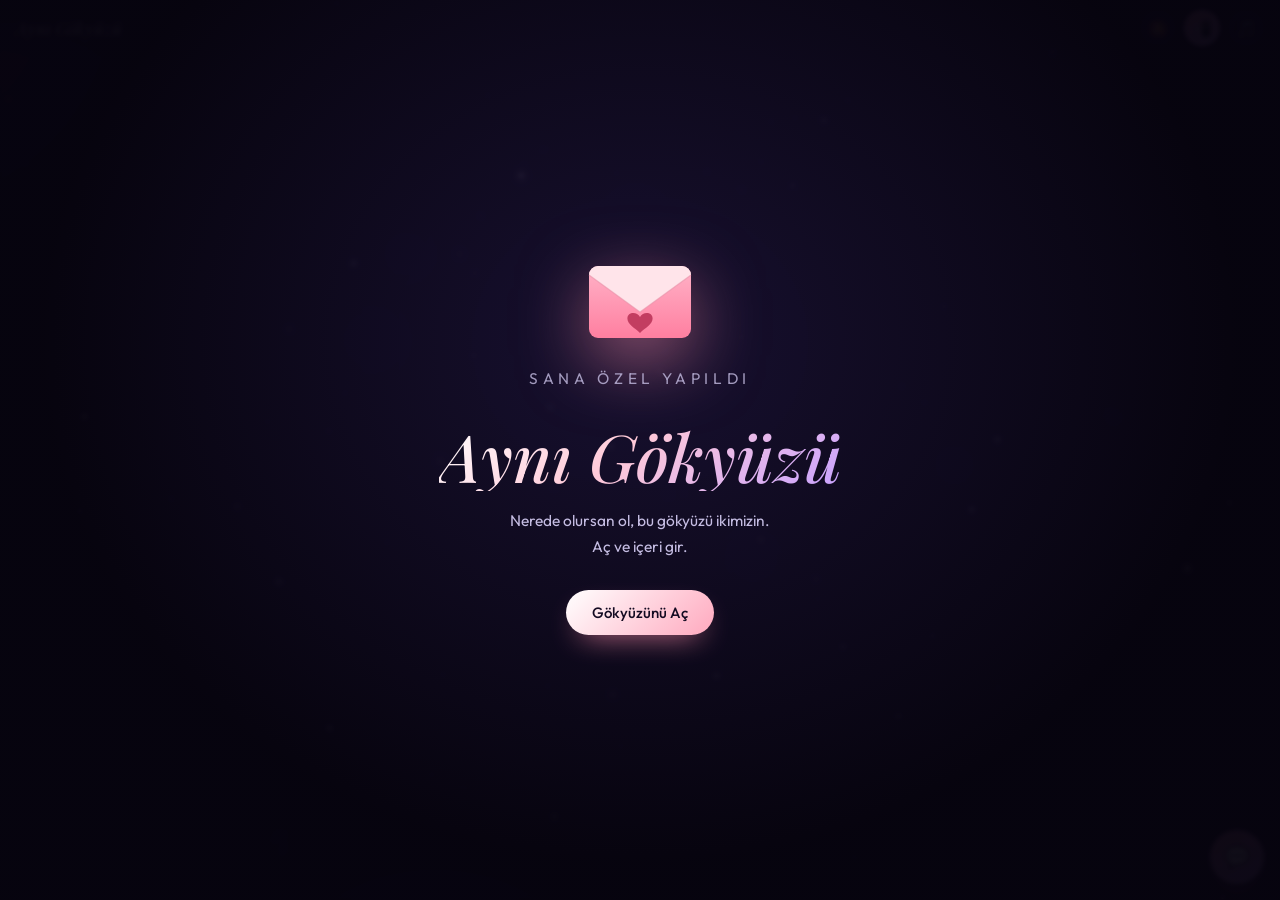
<file: gokyuzu/index.html>
<!DOCTYPE html>
<html lang="tr">
<head>
<meta charset="utf-8">
<meta name="viewport" content="width=device-width, initial-scale=1, viewport-fit=cover">
<title>Aynı Gökyüzü</title>
<meta name="description" content="İki kişi, iki ayrı yer, tek bir gökyüzü.">
<meta name="theme-color" content="#07040f">
<meta name="robots" content="noindex, nofollow">

<!-- WhatsApp / mesajlaşma önizlemesi -->
<meta property="og:type" content="website">
<meta property="og:url" content="https://erenyamic.github.io/gokyuzu/">
<meta property="og:title" content="Aynı Gökyüzü">
<meta property="og:description" content="Sana özel bir şey yaptım. Aç bakalım. ✨">
<meta property="og:image" content="https://erenyamic.github.io/gokyuzu/assets/img/onizleme.jpg">
<meta property="og:image:width" content="1200">
<meta property="og:image:height" content="630">
<meta name="twitter:card" content="summary_large_image">
<meta name="twitter:image" content="https://erenyamic.github.io/gokyuzu/assets/img/onizleme.jpg">

<link rel="icon" href="data:image/svg+xml,%3Csvg xmlns='http://www.w3.org/2000/svg' viewBox='0 0 100 100'%3E%3Ctext y='.9em' font-size='90'%3E%E2%9C%A8%3C/text%3E%3C/svg%3E">
<link rel="apple-touch-icon" href="assets/img/ikon-192.png">

<link rel="preconnect" href="https://fonts.googleapis.com">
<link rel="preconnect" href="https://fonts.gstatic.com" crossorigin>
<link href="https://fonts.googleapis.com/css2?family=Caveat:wght@500;600;700&family=Outfit:wght@300;400;500;600;700&family=Playfair+Display:ital,wght@0,400;0,500;0,600;1,400;1,500;1,600&display=swap" rel="stylesheet">

<link rel="manifest" href="manifest.webmanifest">
<meta name="apple-mobile-web-app-capable" content="yes">
<meta name="apple-mobile-web-app-status-bar-style" content="black-translucent">
<meta name="apple-mobile-web-app-title" content="Gökyüzü">
<meta name="mobile-web-app-capable" content="yes">

<link rel="stylesheet" href="assets/css/style.css?s=4">
</head>
<body>

<!-- arka plan -->
<canvas id="gokyuzu" aria-hidden="true"></canvas>
<div class="aurora" aria-hidden="true"><i></i><i></i><i></i></div>

<!-- üst çubuk -->
<header class="tepe">
  <div class="tepe-sol">
    <a class="marka" href="#/ana" id="marka">Aynı Gökyüzü</a>
  </div>
  <div class="tepe-sag">
    <span class="durum-yazi" id="durumYazi"></span>
    <div class="kisiler" id="kisilerKutu"></div>
    <button class="ikon-dugme" id="bildirimTus" title="Bildirimler" aria-label="Bildirimler" hidden>🔕</button>
    <button class="ikon-dugme vurgulu" id="kurTus" title="Telefona ekle" aria-label="Telefona ekle" hidden>📲</button>
    <button class="ikon-dugme" id="muzikTus" title="Müzik" aria-label="Müzik">🎵</button>
  </div>
</header>

<!-- sayfa gövdesi -->
<main id="uygulama"></main>

<!-- katmanlar -->
<div id="bildirimler" aria-live="polite"></div>
<canvas id="fx" aria-hidden="true"></canvas>
<div id="esImlec" aria-hidden="true" style="display:none">
  <span class="kuyruk"></span><span class="ad"></span>
</div>

<!-- fısıltı -->
<button id="fisiltiTus" title="Fısıltı" aria-label="Fısıltı">💬</button>

<!-- giriş perdesi -->
<div id="kapi" hidden></div>

<noscript>
  <div style="padding:60px 24px;text-align:center;color:#f6f2ff;font-family:system-ui">
    <h1>Aynı Gökyüzü</h1>
    <p>Bu sayfanın çalışması için JavaScript gerekiyor. Tarayıcı ayarlarından açabilirsin.</p>
  </div>
</noscript>

<script src="assets/js/config.js?s=4"></script>
<script src="assets/js/utils.js?s=4"></script>
<script src="assets/js/kanal-firebase.js?s=4"></script>
<script src="assets/js/kanal.js?s=4"></script>
<script src="assets/js/arkaplan.js?s=4"></script>
<script src="assets/js/muzik.js?s=4"></script>
<script src="assets/js/medya.js?s=4"></script>
<script src="assets/js/router.js?s=4"></script>

<script src="assets/js/views/ana.js?s=4"></script>
<script src="assets/js/views/yildizharitasi.js?s=4"></script>
<script src="assets/js/views/duvar.js?s=4"></script>
<script src="assets/js/views/kalpsenkronu.js?s=4"></script>
<script src="assets/js/views/uyum.js?s=4"></script>
<script src="assets/js/views/cizim.js?s=4"></script>
<script src="assets/js/views/cark.js?s=4"></script>
<script src="assets/js/views/gunluk.js?s=4"></script>
<script src="assets/js/views/kapsul.js?s=4"></script>
<script src="assets/js/views/kuponlar.js?s=4"></script>
<script src="assets/js/views/sayac.js?s=4"></script>
<script src="assets/js/views/tunel.js?s=4"></script>
<script src="assets/js/views/mektup.js?s=4"></script>

<script src="assets/js/pwa.js?s=4"></script>
<script src="assets/js/app.js?s=4"></script>
</body>
</html>
</file>
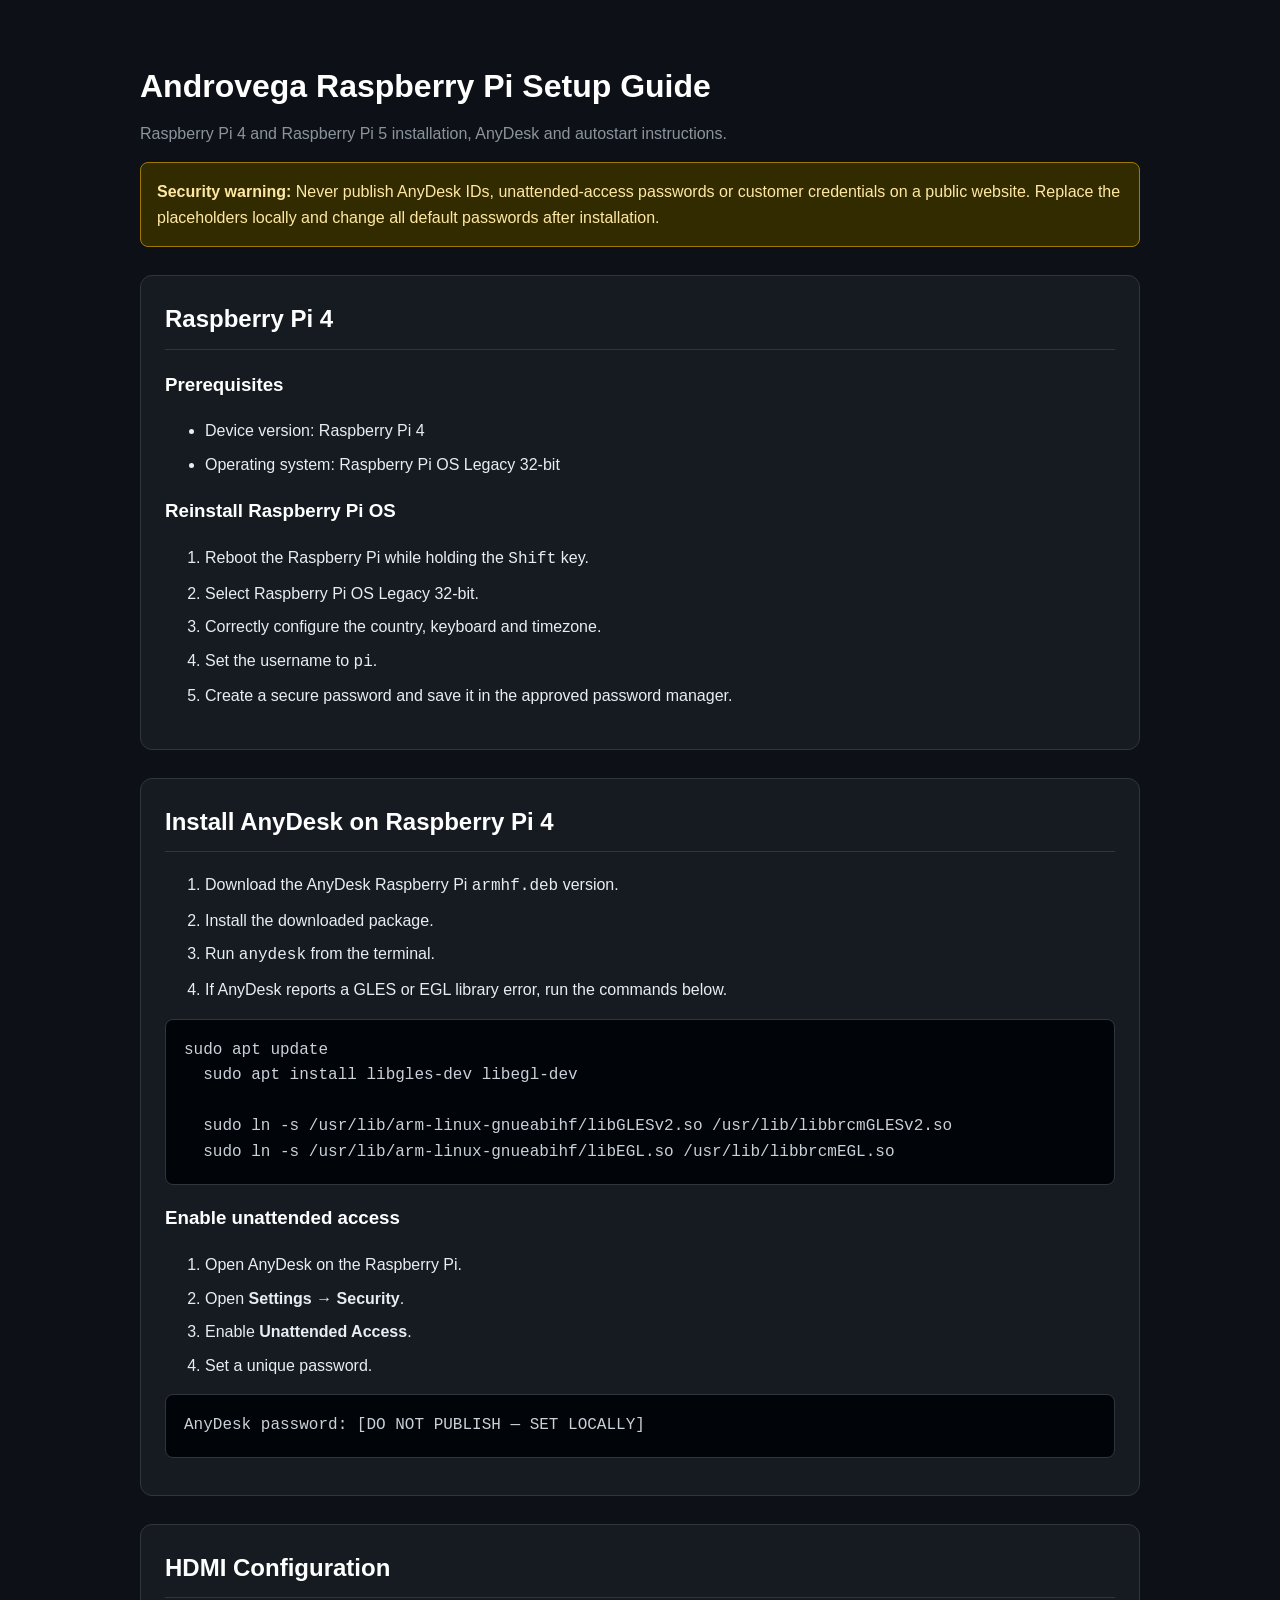
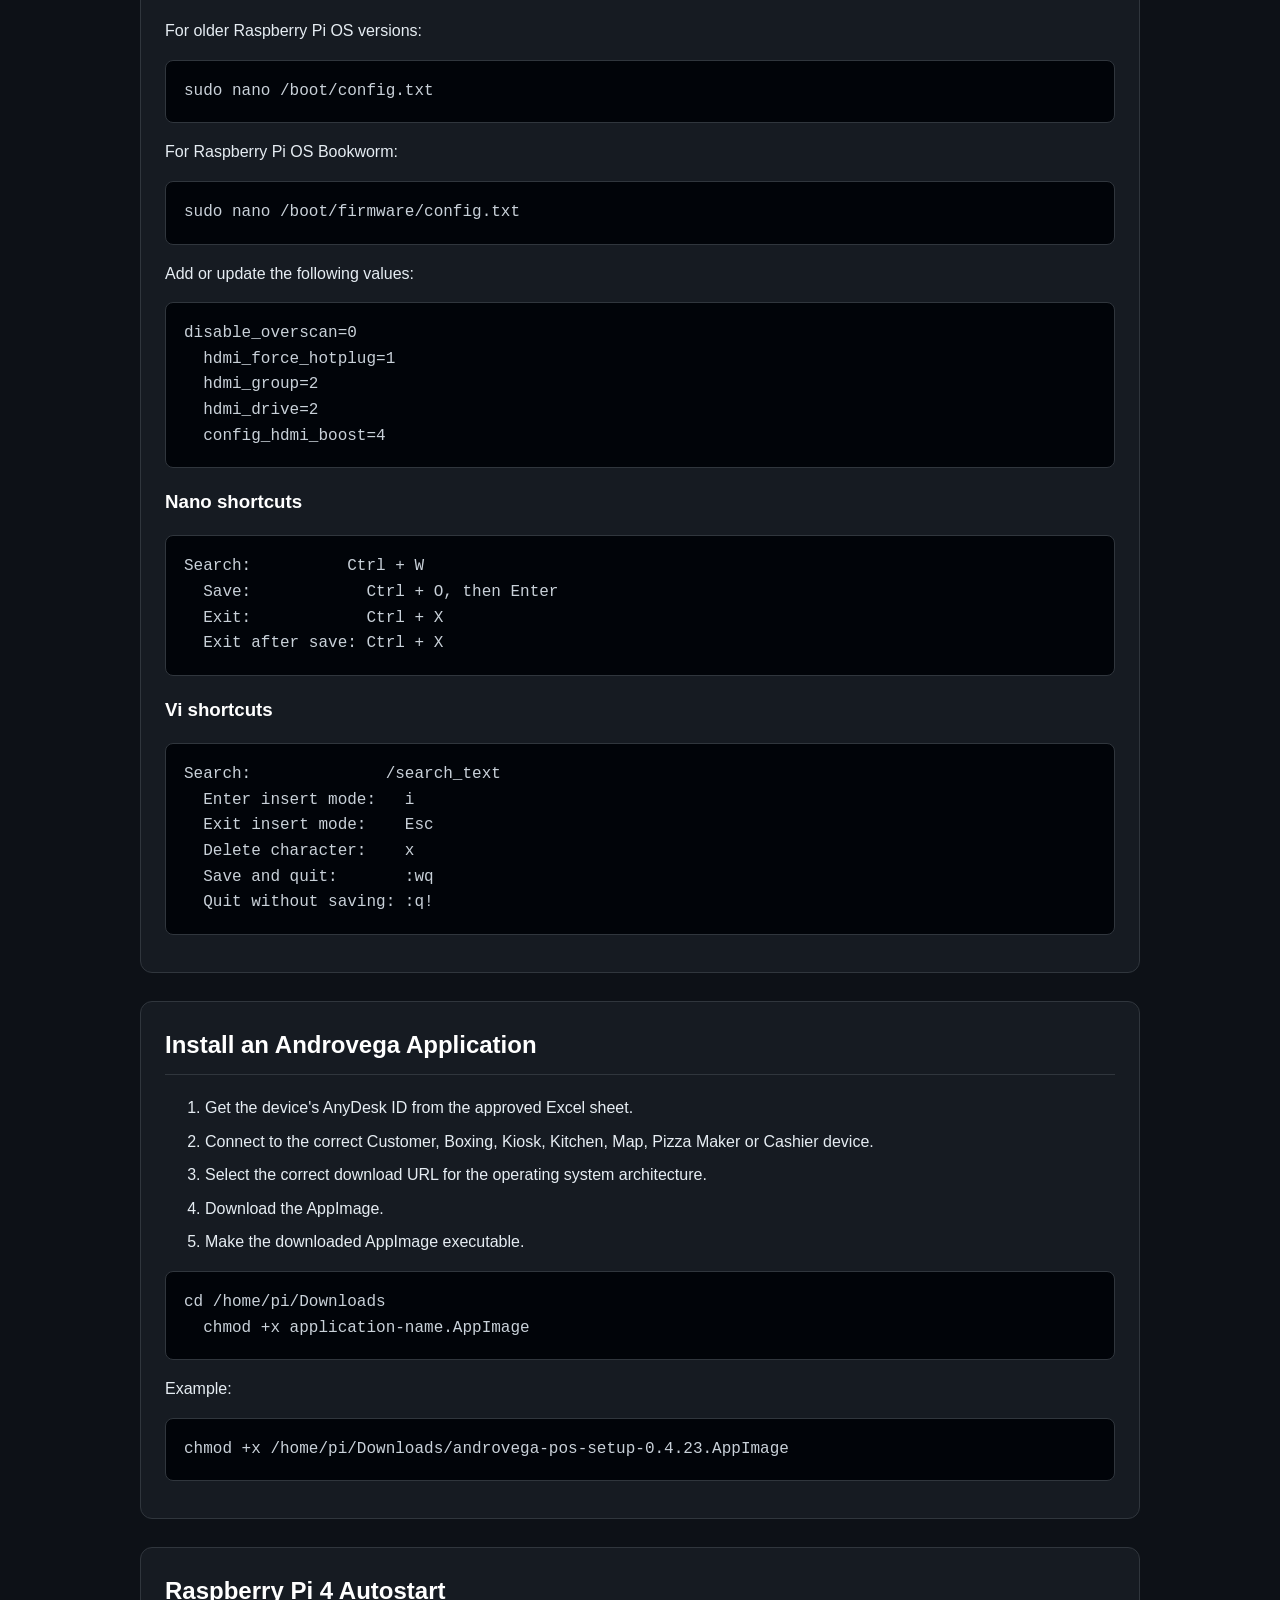
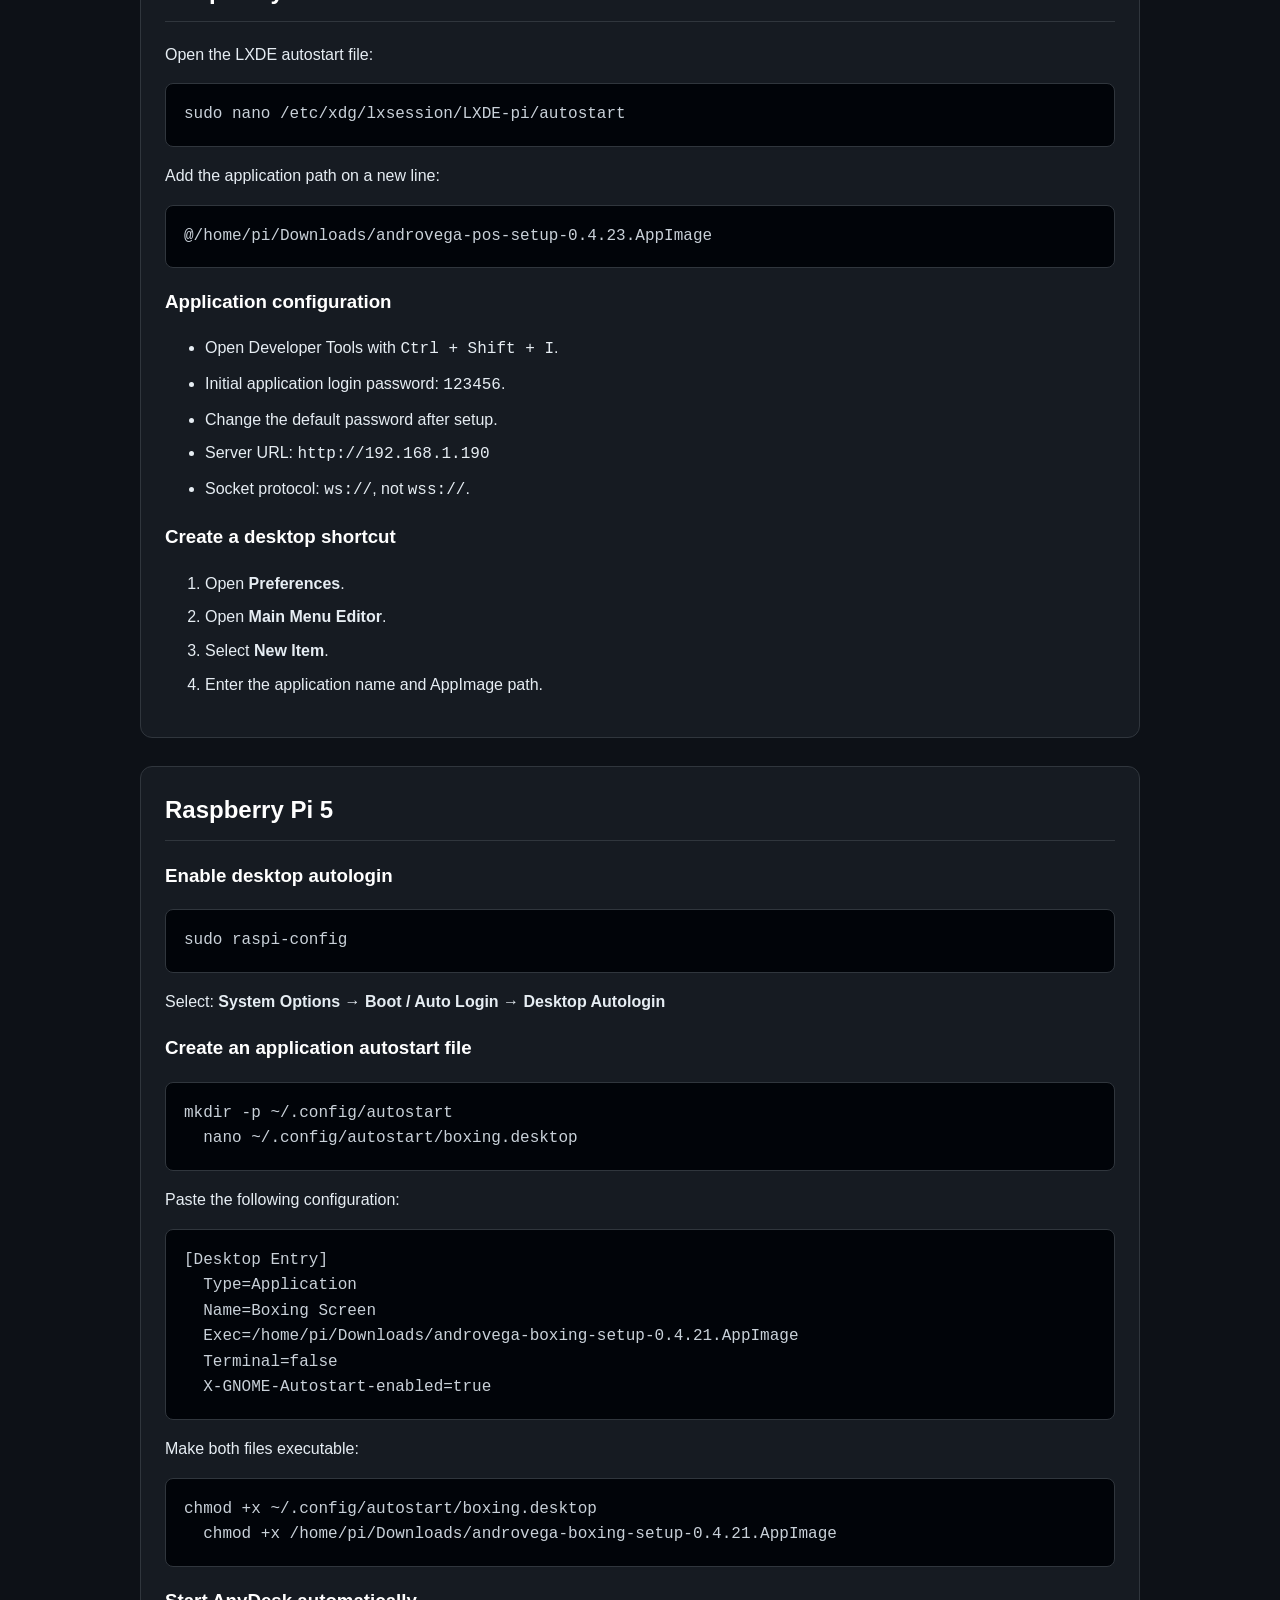
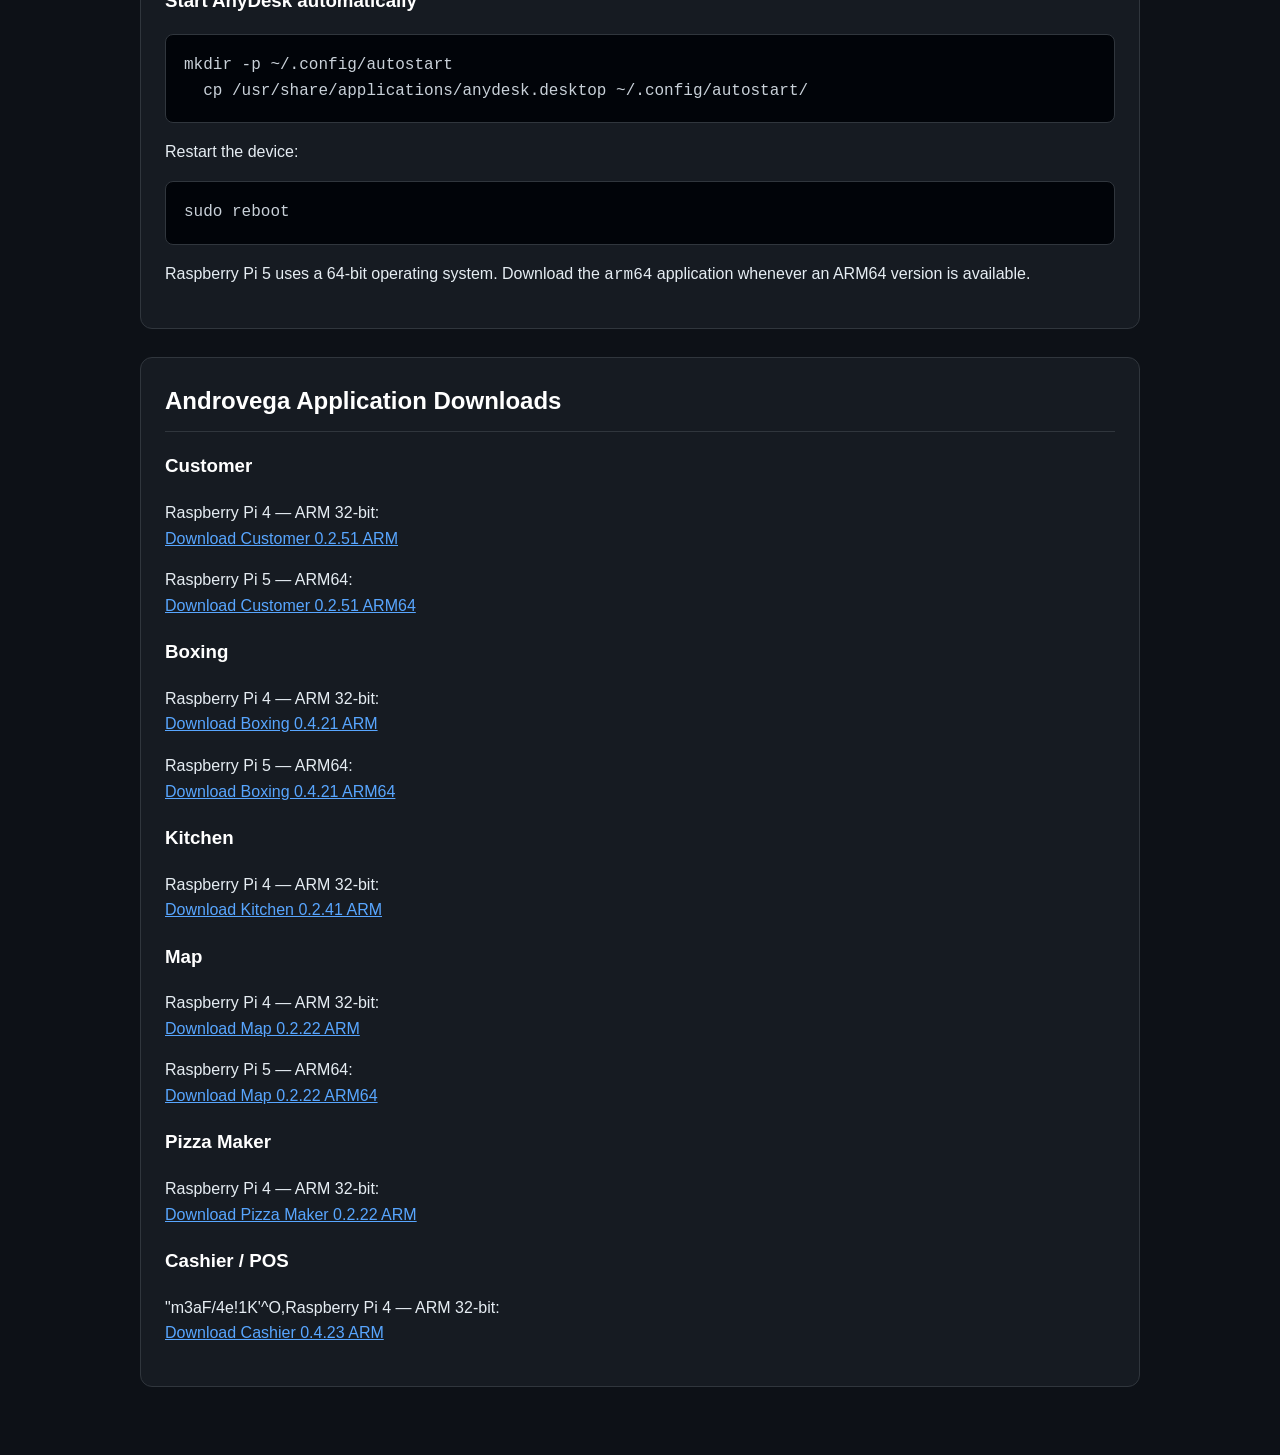
<file: pi.html>
<!DOCTYPE html>
  <html lang="en">
  <head>
    <meta charset="UTF-8">
    <meta name="viewport" content="width=device-width, initial-scale=1.0">

    <title>Androvega Raspberry Pi Setup Guide</title>

    <style>
      * {
        box-sizing: border-box;
      }

      body {
        margin: 0;
        padding: 40px 20px;
        color: #e6edf3;
        background: #0d1117;
        font-family: Arial, Helvetica, sans-serif;
        line-height: 1.6;
      }

      main {
        width: min(100%, 1000px);
        margin: 0 auto;
      }

      h1,
      h2,
      h3 {
        color: #ffffff;
      }

      h1 {
        margin-bottom: 8px;
      }

      h2 {
        margin-top: 0;
        padding-bottom: 10px;
        border-bottom: 1px solid #30363d;
      }

      section {
        margin: 28px 0;
        padding: 24px;
        background: #161b22;
        border: 1px solid #30363d;
        border-radius: 12px;
      }

      .subtitle {
        margin-top: 0;
        color: #8b949e;
      }

      .warning {
        padding: 16px;
        color: #ffe8a3;
        background: #332b00;
        border: 1px solid #9e7b00;
        border-radius: 8px;
      }

      code {
        font-family: "SFMono-Regular", Consolas, "Liberation Mono", monospace;
      }

      pre {
        padding: 18px;
        overflow-x: auto;
        white-space: pre-wrap;
        overflow-wrap: anywhere;
        color: #c9d1d9;
        background: #010409;
        border: 1px solid #30363d;
        border-radius: 8px;
      }

      li {
        margin: 8px 0;
      }

      a {
        color: #58a6ff;
      }

      a:hover {
        text-decoration: none;
      }

      .download-list a {
        overflow-wrap: anywhere;
      }

      .badge {
        display: inline-block;
        margin-left: 6px;
        padding: 2px 8px;
        color: #aff5b4;
        background: #1a3b22;
        border-radius: 20px;
        font-size: 12px;
      }
    </style>
  </head>

  <body>
    <main>
      <header>
        <h1>Androvega Raspberry Pi Setup Guide</h1>
        <p class="subtitle">
          Raspberry Pi 4 and Raspberry Pi 5 installation, AnyDesk and autostart instructions.
        </p>

        <p class="warning">
          <strong>Security warning:</strong>
          Never publish AnyDesk IDs, unattended-access passwords or customer
          credentials on a public website. Replace the placeholders locally and
          change all default passwords after installation.
        </p>
      </header>

      <section>
        <h2>Raspberry Pi 4</h2>

        <h3>Prerequisites</h3>

        <ul>
          <li>Device version: Raspberry Pi 4</li>
          <li>Operating system: Raspberry Pi OS Legacy 32-bit</li>
        </ul>

        <h3>Reinstall Raspberry Pi OS</h3>

        <ol>
          <li>Reboot the Raspberry Pi while holding the <code>Shift</code> key.</li>
          <li>Select Raspberry Pi OS Legacy 32-bit.</li>
          <li>Correctly configure the country, keyboard and timezone.</li>
          <li>Set the username to <code>pi</code>.</li>
          <li>Create a secure password and save it in the approved password manager.</li>
        </ol>
      </section>

      <section>
        <h2>Install AnyDesk on Raspberry Pi 4</h2>

        <ol>
          <li>Download the AnyDesk Raspberry Pi <code>armhf.deb</code> version.</li>
          <li>Install the downloaded package.</li>
          <li>Run <code>anydesk</code> from the terminal.</li>
          <li>
            If AnyDesk reports a GLES or EGL library error, run the commands below.
          </li>
        </ol>

        <pre><code>sudo apt update
  sudo apt install libgles-dev libegl-dev

  sudo ln -s /usr/lib/arm-linux-gnueabihf/libGLESv2.so /usr/lib/libbrcmGLESv2.so
  sudo ln -s /usr/lib/arm-linux-gnueabihf/libEGL.so /usr/lib/libbrcmEGL.so</code></pre>

        <h3>Enable unattended access</h3>

        <ol>
          <li>Open AnyDesk on the Raspberry Pi.</li>
          <li>Open <strong>Settings → Security</strong>.</li>
          <li>Enable <strong>Unattended Access</strong>.</li>
          <li>Set a unique password.</li>
        </ol>

        <pre><code>AnyDesk password: [DO NOT PUBLISH — SET LOCALLY]</code></pre>
      </section>

      <section>
        <h2>HDMI Configuration</h2>

        <p>For older Raspberry Pi OS versions:</p>

        <pre><code>sudo nano /boot/config.txt</code></pre>

        <p>For Raspberry Pi OS Bookworm:</p>

        <pre><code>sudo nano /boot/firmware/config.txt</code></pre>

        <p>Add or update the following values:</p>

        <pre><code>disable_overscan=0
  hdmi_force_hotplug=1
  hdmi_group=2
  hdmi_drive=2
  config_hdmi_boost=4</code></pre>

        <h3>Nano shortcuts</h3>

        <pre><code>Search:          Ctrl + W
  Save:            Ctrl + O, then Enter
  Exit:            Ctrl + X
  Exit after save: Ctrl + X</code></pre>

        <h3>Vi shortcuts</h3>

        <pre><code>Search:              /search_text
  Enter insert mode:   i
  Exit insert mode:    Esc
  Delete character:    x
  Save and quit:       :wq
  Quit without saving: :q!</code></pre>
      </section>

      <section>
        <h2>Install an Androvega Application</h2>

        <ol>
          <li>Get the device's AnyDesk ID from the approved Excel sheet.</li>
          <li>Connect to the correct Customer, Boxing, Kiosk, Kitchen, Map, Pizza Maker or Cashier device.</li>
          <li>Select the correct download URL for the operating system architecture.</li>
          <li>Download the AppImage.</li>
          <li>Make the downloaded AppImage executable.</li>
        </ol>

        <pre><code>cd /home/pi/Downloads
  chmod +x application-name.AppImage</code></pre>

        <p>Example:</p>

        <pre><code>chmod +x /home/pi/Downloads/androvega-pos-setup-0.4.23.AppImage</code></pre>
      </section>

      <section>
        <h2>Raspberry Pi 4 Autostart</h2>

        <p>Open the LXDE autostart file:</p>

        <pre><code>sudo nano /etc/xdg/lxsession/LXDE-pi/autostart</code></pre>

        <p>Add the application path on a new line:</p>

        <pre><code>@/home/pi/Downloads/androvega-pos-setup-0.4.23.AppImage</code></pre>

        <h3>Application configuration</h3>

        <ul>
          <li>Open Developer Tools with <code>Ctrl + Shift + I</code>.</li>
          <li>Initial application login password: <code>123456</code>.</li>
          <li>Change the default password after setup.</li>
          <li>Server URL: <code>http://192.168.1.190</code></li>
          <li>Socket protocol: <code>ws://</code>, not <code>wss://</code>.</li>
        </ul>

        <h3>Create a desktop shortcut</h3>

        <ol>
          <li>Open <strong>Preferences</strong>.</li>
          <li>Open <strong>Main Menu Editor</strong>.</li>
          <li>Select <strong>New Item</strong>.</li>
          <li>Enter the application name and AppImage path.</li>
        </ol>
      </section>

      <section>
        <h2>Raspberry Pi 5</h2>

        <h3>Enable desktop autologin</h3>

        <pre><code>sudo raspi-config</code></pre>

        <p>
          Select:
          <strong>System Options → Boot / Auto Login → Desktop Autologin</strong>
        </p>

        <h3>Create an application autostart file</h3>

        <pre><code>mkdir -p ~/.config/autostart
  nano ~/.config/autostart/boxing.desktop</code></pre>

        <p>Paste the following configuration:</p>

        <pre><code>[Desktop Entry]
  Type=Application
  Name=Boxing Screen
  Exec=/home/pi/Downloads/androvega-boxing-setup-0.4.21.AppImage
  Terminal=false
  X-GNOME-Autostart-enabled=true</code></pre>

        <p>Make both files executable:</p>

        <pre><code>chmod +x ~/.config/autostart/boxing.desktop
  chmod +x /home/pi/Downloads/androvega-boxing-setup-0.4.21.AppImage</code></pre>

        <h3>Start AnyDesk automatically</h3>

        <pre><code>mkdir -p ~/.config/autostart
  cp /usr/share/applications/anydesk.desktop ~/.config/autostart/</code></pre>

        <p>Restart the device:</p>

        <pre><code>sudo reboot</code></pre>

        <p>
          Raspberry Pi 5 uses a 64-bit operating system. Download the
          <code>arm64</code> application whenever an ARM64 version is available.
        </p>
      </section>

      <section class="download-list">
        <h2>Androvega Application Downloads</h2>

        <h3>Customer</h3>

        <p>
          Raspberry Pi 4 — ARM 32-bit:
          <br>
          <a
            href="https://updates.androvega.ca/customer/linux-arm/androvega-customer-setup-0.2.51.AppImage"
            target="_blank"
            rel="noopener noreferrer"
          >Download Customer 0.2.51 ARM</a>
        </p>

        <p>
          Raspberry Pi 5 — ARM64:
          <br>
          <a
            href="https://updates.androvega.ca/customer/linux-arm64/androvega-customer-setup-0.2.51.AppImage"
            target="_blank"
            rel="noopener noreferrer"
          >Download Customer 0.2.51 ARM64</a>
        </p>

        <h3>Boxing</h3>

        <p>
          Raspberry Pi 4 — ARM 32-bit:
          <br>
          <a
            href="https://updates.androvega.ca/boxing/linux-arm/androvega-boxing-setup-0.4.21.AppImage"
            target="_blank"
            rel="noopener noreferrer"
          >Download Boxing 0.4.21 ARM</a>
        </p>

        <p>
          Raspberry Pi 5 — ARM64:
          <br>
          <a
            href="https://updates.androvega.ca/boxing/linux-arm64/androvega-boxing-setup-0.4.21.AppImage"
            target="_blank"
            rel="noopener noreferrer"
          >Download Boxing 0.4.21 ARM64</a>
        </p>

        <h3>Kitchen</h3>

        <p>
          Raspberry Pi 4 — ARM 32-bit:
          <br>
          <a
            href="https://updates.androvega.ca/kitchen/linux-arm/androvega-kitchen-setup-0.2.41.AppImage"
            target="_blank"
            rel="noopener noreferrer"
          >Download Kitchen 0.2.41 ARM</a>
        </p>

        <h3>Map</h3>

        <p>
          Raspberry Pi 4 — ARM 32-bit:
          <br>
          <a
            href="https://updates.androvega.ca/map/linux-arm/androvega-map-setup-0.2.22.AppImage"
            target="_blank"
            rel="noopener noreferrer"
          >Download Map 0.2.22 ARM</a>
        </p>

        <p>
          Raspberry Pi 5 — ARM64:
          <br>
          <a
            href="https://updates.androvega.ca/map/linux-arm64/androvega-map-setup-0.2.22.AppImage"
            target="_blank"
            rel="noopener noreferrer"
          >Download Map 0.2.22 ARM64</a>
        </p>

        <h3>Pizza Maker</h3>

        <p>
          Raspberry Pi 4 — ARM 32-bit:
          <br>
          <a
            href="https://updates.androvega.ca/pizzamaker/linux-arm/androvega-pizzamaker-setup-0.2.22.AppImage"
            target="_blank"
            rel="noopener noreferrer"
          >Download Pizza Maker 0.2.22 ARM</a>
        </p>

        <h3>Cashier / POS</h3>

        <p>
          "m3aF/4e!1K'^O,Raspberry Pi 4 — ARM 32-bit:
          <br>
          <a
            href="https://updates.androvega.ca/pos/linux-arm/androvega-pos-setup-0.4.23.AppImage"
            target="_blank"
            rel="noopener noreferrer"
          >Download Cashier 0.4.23 ARM</a>
        </p>
      </section>
    </main>
  </body>
  </html>
</file>
<file: gokyuzu/assets/css/style.css>
/* ============================================================
   AYNI GÖKYÜZÜ — stil
   ============================================================ */

/* ---------- Sıfırlama & değişkenler ---------- */
*, *::before, *::after { box-sizing: border-box; }
html, body { margin: 0; padding: 0; }

:root {
  --uzay-0:#05030c;
  --uzay-1:#0e0722;
  --uzay-2:#0a0f2e;
  --uzay-3:#150b2b;

  --mürekkep:#f6f2ff;
  --mürekkep-yumusak:#c5bde3;
  --mürekkep-sönük:#8f87ae;

  --gül:#ff8fab;
  --lavanta:#c8a2ff;
  --deniz:#7ee8fa;
  --altın:#ffd97d;
  --nane:#8affc1;
  --şeftali:#ffa87d;

  --cam:rgba(255,255,255,.055);
  --cam-2:rgba(255,255,255,.10);
  --çizgi:rgba(255,255,255,.13);
  --çizgi-2:rgba(255,255,255,.22);

  --r-xl:30px; --r-lg:22px; --r-md:16px; --r-sm:11px;
  --golge:0 24px 60px -26px rgba(0,0,0,.9);
  --golge-yumusak:0 10px 34px -18px rgba(0,0,0,.7);

  --yazi-baslik:'Playfair Display', Georgia, 'Times New Roman', serif;
  --yazi-govde:'Outfit', -apple-system, BlinkMacSystemFont, 'Segoe UI', system-ui, sans-serif;
  --yazi-el:'Caveat', 'Segoe Script', cursive;

  --vurgu: var(--gül);
  --ust:  72px;
}

/* ---------- Gövde ---------- */
body {
  min-height: 100dvh;
  font-family: var(--yazi-govde);
  color: var(--mürekkep);
  background: var(--uzay-0);
  -webkit-font-smoothing: antialiased;
  text-rendering: optimizeLegibility;
  overflow-x: hidden;
}

#gokyuzu {
  position: fixed; inset: 0;
  width: 100%; height: 100%;
  z-index: 0; pointer-events: none;
}

/* Aurora bulutları */
.aurora { position: fixed; inset: -20%; z-index: 0; pointer-events: none; filter: blur(90px); opacity: .55; }
.aurora i {
  position: absolute; display: block; border-radius: 50%;
  mix-blend-mode: screen;
  animation: suzul 26s ease-in-out infinite;
}
.aurora i:nth-child(1){ width:46vmax; height:46vmax; left:-8%;  top:-10%; background:radial-gradient(circle,rgba(200,162,255,.55),transparent 65%); animation-duration:32s; }
.aurora i:nth-child(2){ width:40vmax; height:40vmax; right:-10%; top:10%;  background:radial-gradient(circle,rgba(255,143,171,.45),transparent 65%); animation-duration:26s; animation-delay:-6s; }
.aurora i:nth-child(3){ width:52vmax; height:52vmax; left:20%;  bottom:-25%; background:radial-gradient(circle,rgba(126,232,250,.34),transparent 65%); animation-duration:38s; animation-delay:-12s; }
@keyframes suzul {
  0%,100% { transform: translate3d(0,0,0) scale(1); }
  33%     { transform: translate3d(6vw,-4vh,0) scale(1.12); }
  66%     { transform: translate3d(-5vw,5vh,0) scale(.94); }
}
body.beraber .aurora { opacity: .85; }
.aurora { transition: opacity 1.6s ease; }

#fx { position: fixed; inset: 0; z-index: 90; pointer-events: none; }

/* ---------- Düzen ---------- */
#uygulama {
  position: relative; z-index: 2;
  max-width: 1080px;
  margin: 0 auto;
  padding: calc(var(--ust) + env(safe-area-inset-top, 0px) + 14px) 20px 130px;
  min-height: 100dvh;
  transition: opacity .24s ease, transform .24s ease;
}
#uygulama.cikis { opacity: 0; transform: translateY(10px) scale(.995); }

/* ---------- Üst çubuk (varlık) ---------- */
.tepe {
  position: fixed; top: 0; left: 0; right: 0; z-index: 40;
  display: flex; align-items: center; gap: 14px;
  padding: calc(10px + env(safe-area-inset-top, 0px)) max(16px, env(safe-area-inset-right))
           10px max(16px, env(safe-area-inset-left));
  background: linear-gradient(180deg, rgba(6,3,14,.88), rgba(6,3,14,.35) 70%, transparent);
  backdrop-filter: blur(14px); -webkit-backdrop-filter: blur(14px);
}
.tepe-sol { display: flex; align-items: center; gap: 10px; min-width: 0; }
.marka {
  font-family: var(--yazi-baslik); font-style: italic; font-size: 17px;
  letter-spacing: .3px; text-decoration: none; color: var(--mürekkep);
  white-space: nowrap; opacity: .92;
}
.marka:hover { opacity: 1; }
.tepe-sag { margin-left: auto; display: flex; align-items: center; gap: 8px; }

.kisiler { display: flex; align-items: center; gap: 7px; }
.rozet {
  --renk: var(--gül);
  position: relative;
  width: 34px; height: 34px; flex: none;
  border-radius: 50%;
  display: grid; place-items: center;
  font-weight: 600; font-size: 14px; color: #100a1e;
  background: var(--renk);
  box-shadow: 0 0 0 2px rgba(255,255,255,.10);
  opacity: .3; filter: grayscale(.85);
  transition: opacity .45s ease, filter .45s ease, box-shadow .45s ease;
}
.rozet.acik { opacity: 1; filter: none; box-shadow: 0 0 0 2px rgba(255,255,255,.16), 0 0 22px -2px var(--renk); }
.rozet.acik::after {
  content: ''; position: absolute; right: -1px; bottom: -1px;
  width: 10px; height: 10px; border-radius: 50%;
  background: var(--nane); border: 2px solid var(--uzay-0);
  animation: nabiz 2.4s ease-in-out infinite;
}
@keyframes nabiz { 0%,100%{ transform:scale(1); } 50%{ transform:scale(1.28); } }

.bag {
  width: 26px; height: 2px; border-radius: 2px; flex: none;
  background: linear-gradient(90deg, var(--deniz), var(--gül));
  opacity: .18; transition: opacity .5s ease;
  position: relative; overflow: hidden;
}
.bag.canli { opacity: 1; }
.bag.canli::after {
  content: ''; position: absolute; inset: 0;
  background: linear-gradient(90deg, transparent, #fff, transparent);
  animation: kay 1.8s linear infinite;
}
@keyframes kay { from { transform: translateX(-100%);} to { transform: translateX(100%);} }

.durum-yazi {
  font-size: 12px; color: var(--mürekkep-sönük);
  white-space: nowrap; overflow: hidden; text-overflow: ellipsis;
  max-width: 40vw;
}
.durum-yazi b { color: var(--mürekkep-yumusak); font-weight: 500; }

.ikon-dugme {
  width: 36px; height: 36px; flex: none;
  border-radius: 50%; border: 1px solid var(--çizgi);
  background: var(--cam); color: var(--mürekkep);
  display: grid; place-items: center; cursor: pointer;
  font-size: 15px; line-height: 1;
  transition: background .2s ease, transform .2s ease, border-color .2s ease;
}
.ikon-dugme:hover { background: var(--cam-2); border-color: var(--çizgi-2); transform: translateY(-1px); }
.ikon-dugme.aktif { background: rgba(255,217,125,.16); border-color: rgba(255,217,125,.45); }

/* ---------- Ortak parçalar ---------- */
.cam {
  background: var(--cam);
  border: 1px solid var(--çizgi);
  border-radius: var(--r-lg);
  backdrop-filter: blur(16px); -webkit-backdrop-filter: blur(16px);
  box-shadow: var(--golge);
}

.dugme {
  appearance: none; border: 0; cursor: pointer;
  font-family: inherit; font-size: 15px; font-weight: 500;
  padding: 13px 26px; border-radius: 999px;
  color: #140b22;
  background: linear-gradient(135deg, #fff 0%, var(--vurgu) 130%);
  box-shadow: 0 12px 30px -14px var(--vurgu);
  transition: transform .18s cubic-bezier(.2,.9,.3,1.2), box-shadow .18s ease, filter .18s ease;
}
.dugme:hover { transform: translateY(-2px); box-shadow: 0 18px 38px -14px var(--vurgu); }
.dugme:active { transform: translateY(0) scale(.98); }
.dugme[disabled] { opacity: .42; cursor: not-allowed; transform: none; filter: grayscale(.5); }

.dugme.hayalet {
  background: var(--cam); color: var(--mürekkep);
  border: 1px solid var(--çizgi); box-shadow: none;
}
.dugme.hayalet:hover { background: var(--cam-2); border-color: var(--çizgi-2); box-shadow: none; }
.dugme.kucuk { padding: 9px 18px; font-size: 13.5px; }

/* ---------- Sayfa başlığı ---------- */
.sayfa-bas { text-align: center; margin: 4px 0 30px; position: relative; }
.geri {
  position: absolute; left: 0; top: 4px;
  display: inline-flex; align-items: center; gap: 6px;
  font-size: 13.5px; color: var(--mürekkep-sönük); text-decoration: none;
  padding: 7px 14px 7px 11px; border-radius: 999px;
  border: 1px solid transparent; transition: all .2s ease;
}
.geri:hover { color: var(--mürekkep); background: var(--cam); border-color: var(--çizgi); }
.sayfa-bas h1 {
  font-family: var(--yazi-baslik); font-weight: 500; font-style: italic;
  font-size: clamp(28px, 6vw, 44px); margin: 30px 0 8px; line-height: 1.12;
  background: linear-gradient(180deg, #fff, var(--vurgu) 210%);
  -webkit-background-clip: text; background-clip: text; color: transparent;
}
.sayfa-bas p { margin: 0 auto; max-width: 46ch; color: var(--mürekkep-sönük); font-size: 15px; line-height: 1.6; }
@media (min-width: 720px) { .sayfa-bas h1 { margin-top: 6px; } }

.etiket {
  display: inline-block; font-size: 11px; letter-spacing: .18em; text-transform: uppercase;
  color: var(--vurgu); opacity: .85; margin-bottom: 6px; font-weight: 500;
}

/* ============================================================
   KAPI (giriş perdesi)
   ============================================================ */
#kapi {
  position: fixed; inset: 0; z-index: 200;
  display: grid; place-items: center; padding: 24px;
  background: radial-gradient(ellipse at 50% 38%, rgba(26,18,52,.90) 0%, rgba(7,4,15,.965) 66%);
  backdrop-filter: blur(2px); -webkit-backdrop-filter: blur(2px);
  transition: opacity .9s ease, transform .9s ease;
}
#kapi.kapan { opacity: 0; transform: scale(1.09); pointer-events: none; }
.kapi-ic { max-width: 460px; text-align: center; animation: yukselA .9s cubic-bezier(.2,.8,.3,1) both; }
.kapi-ust { font-size: 11px; letter-spacing: .3em; text-transform: uppercase; color: var(--gül); opacity: .8; }
.kapi-ic h1 {
  font-family: var(--yazi-baslik); font-style: italic; font-weight: 500;
  font-size: clamp(38px, 11vw, 66px); margin: 12px 0 16px; line-height: 1.05;
  background: linear-gradient(140deg, #fff, #ffc9d8 45%, #c8a2ff 100%);
  -webkit-background-clip: text; background-clip: text; color: transparent;
}
.kapi-ic > p { color: var(--mürekkep-yumusak); font-size: 15.5px; line-height: 1.7; margin: 0 0 30px; }
.zarf {
  display: block;
  width: 104px; height: 74px; margin: 0 auto 26px;
  background: url("data:image/svg+xml,%3Csvg xmlns='http://www.w3.org/2000/svg' viewBox='0 0 104 74'%3E%3Cdefs%3E%3ClinearGradient id='g' x1='0' y1='0' x2='0' y2='1'%3E%3Cstop offset='0' stop-color='%23ffb3c8'/%3E%3Cstop offset='1' stop-color='%23ff7fa0'/%3E%3C/linearGradient%3E%3C/defs%3E%3Crect x='1' y='1' width='102' height='72' rx='9' fill='url(%23g)'/%3E%3Cpath d='M1 10a9 9 0 0 1 9-9h84a9 9 0 0 1 9 9L52 47Z' fill='%23ffe4ea'/%3E%3Cpath d='M1 10 52 47 103 10' fill='none' stroke='%23e58ea6' stroke-width='1.4' stroke-linejoin='round' opacity='.55'/%3E%3Cpath d='M52 52c-3-5.6-12.6-5.2-12.6 1.6 0 5.6 7.3 9.5 12.6 14.3 5.3-4.8 12.6-8.7 12.6-14.3C64.6 46.8 55 46.4 52 52z' fill='%23c33d61'/%3E%3C/svg%3E") center/contain no-repeat;
  filter: drop-shadow(0 20px 34px rgba(255,143,171,.55));
  animation: yuz 4.6s ease-in-out infinite;
}
@keyframes yuz { 0%,100%{ transform: translateY(0) rotate(-2deg);} 50%{ transform: translateY(-10px) rotate(2deg);} }

.kapi-form { display: flex; flex-direction: column; gap: 12px; align-items: center; }
.kapi-form input {
  width: 100%; max-width: 340px; text-align: center;
  padding: 14px 18px; border-radius: 999px; font-family: inherit; font-size: 15px;
  color: var(--mürekkep); background: rgba(255,255,255,.07);
  border: 1px solid var(--çizgi); outline: none;
  transition: border-color .2s ease, background .2s ease;
}
.kapi-form input:focus { border-color: var(--gül); background: rgba(255,255,255,.12); }
.kapi-form input::placeholder { color: var(--mürekkep-sönük); }
.kapi-ipucu { font-size: 13px; color: var(--mürekkep-sönük); min-height: 20px; }
.kapi-ipucu.hata { color: var(--gül); }

.kim-secim { display: flex; gap: 14px; justify-content: center; flex-wrap: wrap; }
.kim-kart {
  cursor: pointer; border: 1px solid var(--çizgi); background: var(--cam);
  border-radius: var(--r-lg); padding: 22px 26px; min-width: 132px;
  display: flex; flex-direction: column; align-items: center; gap: 10px;
  transition: transform .2s cubic-bezier(.2,.9,.3,1.2), border-color .2s ease, background .2s ease;
}
.kim-kart:hover { transform: translateY(-4px); border-color: var(--çizgi-2); background: var(--cam-2); }
.kim-kart .yuvarlak {
  width: 56px; height: 56px; border-radius: 50%; display: grid; place-items: center;
  font-size: 22px; font-weight: 600; color: #14091f;
}
.kim-kart span { font-size: 15px; color: var(--mürekkep); }

@keyframes yukselA { from { opacity: 0; transform: translateY(26px); } to { opacity: 1; transform: none; } }

/* ============================================================
   ANA SAYFA
   ============================================================ */
.giris-blok { text-align: center; margin-bottom: 34px; }
.giris-blok .fisilti-yazi { font-family: var(--yazi-el); font-size: 25px; color: var(--altın); opacity: .92; }
.giris-blok h1 {
  font-family: var(--yazi-baslik); font-style: italic; font-weight: 500;
  font-size: clamp(34px, 8.5vw, 62px); line-height: 1.04; margin: 6px 0 14px;
  background: linear-gradient(140deg, #fff, #ffd0dc 50%, #c8a2ff 105%);
  -webkit-background-clip: text; background-clip: text; color: transparent;
}
.giris-blok > p { color: var(--mürekkep-sönük); margin: 0; font-size: 15px; }

.beraber-serit {
  margin: 22px auto 0; max-width: 560px; padding: 13px 20px;
  border-radius: 999px; font-size: 14px;
  border: 1px solid rgba(138,255,193,.28);
  background: linear-gradient(90deg, rgba(138,255,193,.10), rgba(200,162,255,.10));
  color: var(--mürekkep); display: flex; align-items: center; justify-content: center; gap: 9px;
  animation: yukselA .6s ease both;
}
.beraber-serit.yalniz { border-color: var(--çizgi); background: var(--cam); color: var(--mürekkep-sönük); }

.mini-sayac {
  display: flex; justify-content: center; gap: clamp(14px, 5vw, 40px);
  margin: 30px 0 8px; flex-wrap: wrap;
}
.mini-sayac div { text-align: center; }
.mini-sayac b {
  display: block; font-family: var(--yazi-baslik); font-weight: 500;
  font-size: clamp(26px, 6.5vw, 40px); line-height: 1;
  font-variant-numeric: tabular-nums;
}
.mini-sayac span { font-size: 11px; letter-spacing: .15em; text-transform: uppercase; color: var(--mürekkep-sönük); }

/* Küre ızgarası */
.kure-agi {
  display: grid; gap: 14px; margin-top: 36px;
  grid-template-columns: repeat(auto-fit, minmax(196px, 1fr));
}
.kure {
  --renk: var(--gül);
  position: relative; overflow: hidden;
  display: flex; flex-direction: column; gap: 6px;
  padding: 22px 18px 20px; border-radius: var(--r-lg);
  text-decoration: none; color: var(--mürekkep);
  background: var(--cam); border: 1px solid var(--çizgi);
  backdrop-filter: blur(14px); -webkit-backdrop-filter: blur(14px);
  transition: transform .28s cubic-bezier(.2,.9,.3,1.2), border-color .28s ease, background .28s ease;
  animation: yukselA .6s cubic-bezier(.2,.8,.3,1) both;
}
.kure::before {
  content: ''; position: absolute; width: 130px; height: 130px; border-radius: 50%;
  right: -46px; top: -54px; filter: blur(26px); opacity: .34;
  background: radial-gradient(circle, var(--renk), transparent 70%);
  transition: opacity .35s ease, transform .35s ease;
}
.kure:hover { transform: translateY(-5px); border-color: var(--çizgi-2); background: var(--cam-2); }
.kure:hover::before { opacity: .72; transform: scale(1.25); }
.kure .ikon { font-size: 27px; line-height: 1; margin-bottom: 4px; filter: drop-shadow(0 4px 14px rgba(0,0,0,.5)); }
.kure h3 { margin: 0; font-size: 16.5px; font-weight: 500; }
.kure p { margin: 0; font-size: 12.8px; color: var(--mürekkep-sönük); line-height: 1.5; }
.kure .rozetcik {
  position: absolute; top: 14px; right: 14px;
  font-size: 10.5px; padding: 3.5px 9px; border-radius: 999px;
  background: var(--renk); color: #12081d; font-weight: 600; letter-spacing: .04em;
}
.kure .rozetcik.sessiz { background: rgba(255,255,255,.12); color: var(--mürekkep-yumusak); font-weight: 500; }

.gunun-mesaji {
  margin-top: 34px; padding: 26px 28px; text-align: center;
  border-radius: var(--r-lg); border: 1px solid var(--çizgi);
  background: linear-gradient(160deg, rgba(255,217,125,.09), rgba(255,143,171,.05));
}
.gunun-mesaji .etiket { color: var(--altın); }
.gunun-mesaji p { font-family: var(--yazi-el); font-size: clamp(22px, 5.5vw, 30px); margin: 4px 0 0; color: #fff2d6; line-height: 1.35; }

/* ============================================================
   YILDIZ HARİTASI
   ============================================================ */
.harita-sarmal { position: relative; border-radius: var(--r-xl); overflow: hidden; border: 1px solid var(--çizgi); background: linear-gradient(170deg, rgba(12,7,28,.75), rgba(6,10,32,.62)); box-shadow: var(--golge); }
.harita { position: relative; width: 100%; aspect-ratio: 16/11; cursor: crosshair; touch-action: manipulation; }
@media (max-width: 640px) { .harita { aspect-ratio: 3/4; } }
.harita svg.baglar { position: absolute; inset: 0; width: 100%; height: 100%; pointer-events: none; }
.harita svg.baglar line { stroke: rgba(200,162,255,.42); stroke-width: 1.2; stroke-linecap: round; }

.yildiz {
  position: absolute; width: 30px; height: 30px; margin: -15px 0 0 -15px;
  border: 0; padding: 0; background: none; cursor: pointer;
  display: grid; place-items: center;
  animation: dogdu .8s cubic-bezier(.2,.8,.3,1.4) both;
}
.yildiz::after {
  content: ''; width: 9px; height: 9px; border-radius: 50%;
  background: #fff;
  box-shadow: 0 0 10px 3px rgba(255,255,255,.7), 0 0 26px 8px var(--renk, rgba(255,143,171,.6));
  transition: transform .25s cubic-bezier(.2,.9,.3,1.4);
  animation: parla 3.4s ease-in-out infinite;
}
.yildiz:hover::after, .yildiz.secili::after { transform: scale(1.85); }
.yildiz.secili { z-index: 3; }
.yildiz.secili::after { box-shadow: 0 0 14px 5px #fff, 0 0 40px 14px var(--renk, var(--gül)); }
@keyframes parla { 0%,100%{ opacity:.75; } 50%{ opacity:1; } }
@keyframes dogdu { from { opacity:0; transform: scale(.1); } to { opacity:1; transform: scale(1); } }

.yildiz-balon {
  position: absolute; z-index: 6; width: max-content; max-width: min(280px, 76vw);
  max-height: min(56vh, 420px); overflow-y: auto; overscroll-behavior: contain;
  padding: 13px 16px; border-radius: var(--r-md);
  background: rgba(18,10,36,.94); border: 1px solid var(--çizgi-2);
  box-shadow: var(--golge); font-size: 13.5px; line-height: 1.55;
  animation: balonUst .28s cubic-bezier(.2,.8,.3,1.2) both; backdrop-filter: blur(10px);
}
.yildiz-balon.alt { animation-name: balonAlt; }
@keyframes balonUst {
  from { opacity: 0; transform: translate(-50%, calc(-100% - 6px)); }
  to   { opacity: 1; transform: translate(-50%, calc(-100% - 22px)); }
}
@keyframes balonAlt {
  from { opacity: 0; transform: translate(-50%, 10px); }
  to   { opacity: 1; transform: translate(-50%, 24px); }
}
.yildiz-balon .kimden { display: block; margin-top: 8px; font-size: 11px; color: var(--mürekkep-sönük); }
.yildiz-balon .sil { position: absolute; top: 6px; right: 8px; background: none; border: 0; color: var(--mürekkep-sönük); cursor: pointer; font-size: 15px; line-height: 1; padding: 3px; }
.yildiz-balon .sil:hover { color: var(--gül); }

.harita-arac {
  display: flex; gap: 10px; align-items: center; flex-wrap: wrap;
  padding: 14px 16px; border-top: 1px solid var(--çizgi);
  background: rgba(6,3,14,.4);
}
.harita-arac .bilgi { font-size: 12.5px; color: var(--mürekkep-sönük); margin-right: auto; }

.yildiz-form { display: flex; gap: 10px; flex-wrap: wrap; margin-top: 16px; }
.yildiz-form input {
  flex: 1 1 240px; padding: 14px 18px; border-radius: 999px;
  background: var(--cam); border: 1px solid var(--çizgi); color: var(--mürekkep);
  font-family: inherit; font-size: 14.5px; outline: none;
}
.yildiz-form input:focus { border-color: var(--gül); background: var(--cam-2); }

/* ============================================================
   KALP SENKRONU
   ============================================================ */
.senkron-alan { display: flex; flex-direction: column; align-items: center; gap: 26px; margin-top: 10px; }
.kalp-tus {
  --dolu: 0;
  position: relative; width: min(260px, 66vw); aspect-ratio: 1;
  border: 0; background: none; cursor: pointer; touch-action: none;
  display: grid; place-items: center;
  -webkit-tap-highlight-color: transparent;
}
.kalp-tus .halka { position: absolute; inset: 0; transform: rotate(-90deg); }
.kalp-tus .halka circle { fill: none; stroke-linecap: round; }
.kalp-tus .halka .iz { stroke: rgba(255,255,255,.10); stroke-width: 6; }
.kalp-tus .halka .dolgu { stroke: url(#kalpGrad); stroke-width: 6; transition: stroke-dashoffset .1s linear; }
.kalp-tus .kalp {
  font-size: min(96px, 24vw); line-height: 1;
  filter: drop-shadow(0 0 30px rgba(255,143,171,.65));
  transition: transform .16s ease;
  animation: kalpAt 1.15s ease-in-out infinite;
}
.kalp-tus.basili .kalp { animation-duration: .5s; }
.kalp-tus.hazir::before {
  content:''; position: absolute; inset: -12px; border-radius: 50%;
  border: 1px solid rgba(255,143,171,.35); animation: dalga 1.9s ease-out infinite;
}
@keyframes kalpAt { 0%,100%{ transform: scale(1);} 14%{ transform: scale(1.14);} 28%{ transform: scale(1);} 42%{ transform: scale(1.09);} }
@keyframes dalga { from { transform: scale(.9); opacity: .8; } to { transform: scale(1.35); opacity: 0; } }

.senkron-durum { text-align: center; min-height: 66px; }
.senkron-durum .buyuk { font-family: var(--yazi-baslik); font-style: italic; font-size: 22px; margin: 0 0 6px; }
.senkron-durum .kucuk { font-size: 13.5px; color: var(--mürekkep-sönük); margin: 0; }

.iki-nabiz { display: flex; gap: 30px; justify-content: center; margin-top: 4px; }
.nabiz-kutu { text-align: center; opacity: .35; transition: opacity .3s ease; }
.nabiz-kutu.aktif { opacity: 1; }
.nabiz-kutu .top {
  width: 15px; height: 15px; border-radius: 50%; margin: 0 auto 8px;
  background: var(--renk); box-shadow: 0 0 0 0 var(--renk);
}
.nabiz-kutu.aktif .top { animation: nabizYay 1.05s ease-out infinite; }
@keyframes nabizYay { 0% { box-shadow: 0 0 0 0 currentColor; } 100% { box-shadow: 0 0 0 16px transparent; } }
.nabiz-kutu span { font-size: 12px; color: var(--mürekkep-yumusak); }

.acilan-mesaj {
  margin-top: 6px; max-width: 520px; text-align: center;
  padding: 28px 30px; border-radius: var(--r-lg);
  border: 1px solid rgba(255,143,171,.3);
  background: linear-gradient(160deg, rgba(255,143,171,.13), rgba(200,162,255,.07));
  animation: yukselA .7s cubic-bezier(.2,.8,.3,1) both;
}
.acilan-mesaj p { font-family: var(--yazi-el); font-size: 27px; line-height: 1.35; margin: 0; color: #ffe9ef; }

/* ============================================================
   UYUM TESTİ
   ============================================================ */
.uyum-ust { display: flex; align-items: center; gap: 12px; margin-bottom: 20px; }
.ilerleme { flex: 1; height: 5px; border-radius: 4px; background: rgba(255,255,255,.10); overflow: hidden; }
.ilerleme i { display: block; height: 100%; border-radius: 4px; background: linear-gradient(90deg, var(--deniz), var(--gül)); transition: width .5s cubic-bezier(.2,.8,.3,1); }
.uyum-ust .sayi { font-size: 12.5px; color: var(--mürekkep-sönük); white-space: nowrap; }

.soru-kart { padding: 30px 26px; border-radius: var(--r-xl); text-align: center; animation: yukselA .45s ease both; }
.soru-kart h2 { font-family: var(--yazi-baslik); font-weight: 500; font-size: clamp(21px, 5vw, 28px); margin: 0 0 24px; line-height: 1.3; }
.secenekler { display: grid; gap: 11px; }
@media (min-width: 620px) { .secenekler { grid-template-columns: 1fr 1fr; } }
.secenek {
  position: relative; text-align: left; cursor: pointer;
  padding: 16px 18px; border-radius: var(--r-md); font-family: inherit; font-size: 15px;
  color: var(--mürekkep); background: rgba(255,255,255,.045);
  border: 1px solid var(--çizgi);
  transition: all .2s ease;
}
.secenek:hover:not(:disabled) { background: rgba(255,255,255,.10); border-color: var(--çizgi-2); transform: translateY(-2px); }
.secenek.benim { border-color: var(--deniz); background: rgba(126,232,250,.13); }
.secenek.onun  { border-color: var(--gül);  background: rgba(255,143,171,.13); }
.secenek.benim.onun { border-color: var(--nane); background: rgba(138,255,193,.16); }
.secenek .isaret { position: absolute; right: 12px; top: 50%; transform: translateY(-50%); display: flex; gap: 4px; }
.secenek .isaret i { width: 9px; height: 9px; border-radius: 50%; display: block; }
.secenek:disabled { cursor: default; }

.bekleme-serit {
  margin-top: 20px; text-align: center; font-size: 13.5px; color: var(--mürekkep-sönük);
  display: flex; align-items: center; justify-content: center; gap: 9px;
}
.nokta-yukle { display: inline-flex; gap: 4px; }
.nokta-yukle i { width: 6px; height: 6px; border-radius: 50%; background: var(--mürekkep-sönük); animation: zipla 1.2s ease-in-out infinite; }
.nokta-yukle i:nth-child(2){ animation-delay: .15s; } .nokta-yukle i:nth-child(3){ animation-delay: .3s; }
@keyframes zipla { 0%,60%,100%{ transform: translateY(0); opacity:.4; } 30%{ transform: translateY(-6px); opacity:1; } }

.uyum-sonuc { text-align: center; padding: 40px 26px; }
.uyum-yuzde {
  font-family: var(--yazi-baslik); font-size: clamp(56px, 16vw, 96px); line-height: 1;
  background: linear-gradient(160deg, #fff, var(--gül) 140%);
  -webkit-background-clip: text; background-clip: text; color: transparent;
}

/* ============================================================
   BİRLİKTE ÇİZ
   ============================================================ */
.tuval-sarmal { position: relative; border-radius: var(--r-xl); overflow: hidden; border: 1px solid var(--çizgi); box-shadow: var(--golge); background: rgba(8,5,20,.6); }
#tuval { display: block; width: 100%; height: auto; touch-action: none; cursor: crosshair; }
.boya-cubuk {
  display: flex; align-items: center; gap: 9px; flex-wrap: wrap;
  padding: 13px 16px; border-top: 1px solid var(--çizgi); background: rgba(6,3,14,.45);
}
.renk-tus {
  width: 28px; height: 28px; border-radius: 50%; cursor: pointer; padding: 0;
  border: 2px solid transparent; transition: transform .2s ease, border-color .2s ease;
}
.renk-tus:hover { transform: scale(1.14); }
.renk-tus.secili { border-color: #fff; transform: scale(1.18); }
.kalinlik { display: flex; gap: 6px; align-items: center; margin-left: 6px; }
.kalinlik input { width: 92px; accent-color: var(--gül); }

/* ============================================================
   ÇARK
   ============================================================ */
.cark-alan { display: flex; flex-direction: column; align-items: center; gap: 24px; }
.cark-kutu { position: relative; width: min(390px, 84vw); aspect-ratio: 1; }
#cark { width: 100%; height: 100%; display: block; filter: drop-shadow(0 26px 50px rgba(0,0,0,.6)); }
.cark-ok {
  position: absolute; top: -6px; left: 50%; transform: translateX(-50%);
  width: 0; height: 0; z-index: 2;
  border-left: 13px solid transparent; border-right: 13px solid transparent;
  border-top: 26px solid #fff;
  filter: drop-shadow(0 3px 8px rgba(0,0,0,.6));
}
.cark-gobek {
  position: absolute; inset: 38%; border-radius: 50%; z-index: 2;
  background: radial-gradient(circle at 35% 30%, #241542, #0d0720);
  border: 1px solid var(--çizgi-2); display: grid; place-items: center;
  font-size: 22px; box-shadow: inset 0 2px 12px rgba(0,0,0,.6);
}
.cark-sonuc { text-align: center; min-height: 76px; }
.cark-sonuc .buyuk { font-family: var(--yazi-baslik); font-style: italic; font-size: clamp(24px, 6vw, 34px); margin: 0; }
.cark-sonuc .kucuk { font-size: 13px; color: var(--mürekkep-sönük); margin: 6px 0 0; }

/* ============================================================
   KUPONLAR
   ============================================================ */
.kupon-agi { display: grid; gap: 14px; grid-template-columns: repeat(auto-fill, minmax(232px, 1fr)); }
.kupon {
  position: relative; overflow: hidden;
  padding: 22px 20px 18px; border-radius: var(--r-lg);
  border: 1px dashed rgba(255,255,255,.24); background: var(--cam);
  display: flex; flex-direction: column; gap: 8px;
  transition: transform .25s cubic-bezier(.2,.9,.3,1.2), border-color .25s ease;
  animation: yukselA .5s ease both;
}
.kupon:not(.kullanildi):hover { transform: translateY(-4px); border-color: rgba(255,217,125,.5); }
.kupon::before, .kupon::after {
  content:''; position: absolute; width: 20px; height: 20px; border-radius: 50%;
  background: var(--uzay-0); top: 50%; transform: translateY(-50%);
}
.kupon::before { left: -11px; } .kupon::after { right: -11px; }
.kupon .ikon { font-size: 26px; }
.kupon h3 { margin: 0; font-size: 16.5px; font-weight: 500; }
.kupon p { margin: 0; font-size: 13px; color: var(--mürekkep-sönük); line-height: 1.55; flex: 1; }
.kupon .dugme { margin-top: 10px; align-self: flex-start; }
.kupon.kullanildi { opacity: .55; border-style: solid; border-color: var(--çizgi); }
.kupon .damga {
  position: absolute; right: 12px; top: 16px; transform: rotate(11deg);
  border: 2px solid var(--gül); color: var(--gül);
  font-size: 10.5px; font-weight: 700; letter-spacing: .1em;
  padding: 5px 9px; border-radius: 6px; text-transform: uppercase;
  animation: damgaVur .45s cubic-bezier(.2,.9,.3,1.6) both;
}
@keyframes damgaVur { from { transform: rotate(11deg) scale(2.6); opacity: 0; } to { transform: rotate(11deg) scale(1); opacity: 1; } }
.kupon .kim-kullandi { font-size: 11.5px; color: var(--mürekkep-sönük); }

/* ============================================================
   SAYAÇ
   ============================================================ */
.buyuk-sayac { display: flex; justify-content: center; gap: clamp(10px, 3.5vw, 30px); flex-wrap: wrap; margin: 6px 0 40px; }
.sayac-birim {
  min-width: 78px; padding: 18px 12px; text-align: center;
  border-radius: var(--r-md); background: var(--cam); border: 1px solid var(--çizgi);
}
.sayac-birim b {
  display: block; font-family: var(--yazi-baslik); font-weight: 500;
  font-size: clamp(28px, 7vw, 42px); line-height: 1; font-variant-numeric: tabular-nums;
  background: linear-gradient(180deg, #fff, var(--altın) 220%);
  -webkit-background-clip: text; background-clip: text; color: transparent;
}
.sayac-birim span { font-size: 10.5px; letter-spacing: .16em; text-transform: uppercase; color: var(--mürekkep-sönük); }

.istatistik-agi { display: grid; gap: 12px; grid-template-columns: repeat(auto-fill, minmax(200px, 1fr)); }
.istatistik {
  padding: 20px 18px; border-radius: var(--r-md);
  background: var(--cam); border: 1px solid var(--çizgi);
  animation: yukselA .5s ease both;
}
.istatistik .ikon { font-size: 20px; margin-bottom: 8px; display: block; }
.istatistik b { display: block; font-size: 22px; font-weight: 500; font-variant-numeric: tabular-nums; }
.istatistik span { font-size: 12.5px; color: var(--mürekkep-sönük); line-height: 1.5; display: block; margin-top: 3px; }

/* ============================================================
   ZAMAN TÜNELİ
   ============================================================ */
.tunel { position: relative; padding: 10px 0 20px; }
.tunel::before {
  content:''; position: absolute; left: 15px; top: 0; bottom: 0; width: 1px;
  background: linear-gradient(180deg, transparent, var(--çizgi-2) 8%, var(--çizgi-2) 92%, transparent);
}
@media (min-width: 760px) { .tunel::before { left: 50%; } }
.tunel-oge { position: relative; padding: 0 0 34px 44px; }
@media (min-width: 760px) {
  .tunel-oge { width: 50%; padding: 0 0 44px 0; }
  .tunel-oge.sol { left: 0; padding-right: 44px; text-align: right; }
  .tunel-oge.sag { left: 50%; padding-left: 44px; }
}
.tunel-nokta {
  position: absolute; left: 9px; top: 22px; width: 13px; height: 13px; border-radius: 50%;
  background: var(--gül); box-shadow: 0 0 0 4px rgba(255,143,171,.16), 0 0 20px var(--gül);
}
@media (min-width: 760px) {
  .tunel-oge.sol .tunel-nokta { left: auto; right: -6.5px; }
  .tunel-oge.sag .tunel-nokta { left: -6.5px; }
}
.tunel-kart {
  padding: 20px 22px; border-radius: var(--r-lg);
  background: var(--cam); border: 1px solid var(--çizgi);
  opacity: 0; transform: translateY(26px); transition: opacity .7s ease, transform .7s cubic-bezier(.2,.8,.3,1);
}
.tunel-kart.gorundu { opacity: 1; transform: none; }
.tunel-kart img { width: 100%; border-radius: var(--r-md); margin-bottom: 14px; display: block; }
.tunel-kart .tarih { font-size: 11px; letter-spacing: .18em; text-transform: uppercase; color: var(--altın); }
.tunel-kart h3 { font-family: var(--yazi-baslik); font-weight: 500; font-size: 21px; margin: 6px 0 8px; }
.tunel-kart p { margin: 0; font-size: 14px; color: var(--mürekkep-yumusak); line-height: 1.65; }

/* ============================================================
   MEKTUP
   ============================================================ */
.mektup-alan { display: grid; place-items: center; min-height: 46vh; }
.mektup-kagit {
  max-width: 620px; padding: clamp(30px, 6vw, 54px);
  border-radius: 6px; position: relative;
  background: linear-gradient(160deg, #fdf6ec, #f6e7dd);
  color: #3a2b32; box-shadow: 0 40px 90px -40px rgba(0,0,0,.95);
  animation: mektupAc .9s cubic-bezier(.2,.8,.3,1) both;
}
.mektup-kagit::after {
  content:''; position: absolute; inset: 10px; border: 1px solid rgba(58,43,50,.14); border-radius: 3px; pointer-events: none;
}
@keyframes mektupAc { from { opacity: 0; transform: translateY(40px) rotateX(24deg); } to { opacity: 1; transform: none; } }
.mektup-kagit .hitap { font-family: var(--yazi-baslik); font-style: italic; font-size: 26px; margin: 0 0 18px; }
.mektup-kagit .govde { font-size: 16px; line-height: 1.95; min-height: 220px; white-space: normal; }
.mektup-kagit .imza { font-family: var(--yazi-el); font-size: 30px; margin-top: 26px; color: #b23a5b; }
.imlec-carp { display: inline-block; width: 2px; height: 1.05em; background: #3a2b32; vertical-align: text-bottom; animation: yanip 1s steps(2) infinite; }
@keyframes yanip { 0%,100%{ opacity: 1; } 50%{ opacity: 0; } }

/* ============================================================
   FISILTI (canlı sohbet)
   ============================================================ */
#fisiltiTus {
  position: fixed; right: max(16px, env(safe-area-inset-right)); bottom: max(16px, env(safe-area-inset-bottom));
  z-index: 70; width: 54px; height: 54px; border-radius: 50%;
  border: 1px solid var(--çizgi-2); cursor: pointer; font-size: 21px;
  background: linear-gradient(150deg, rgba(255,143,171,.9), rgba(200,162,255,.9));
  color: #16091f; box-shadow: 0 16px 40px -14px rgba(255,143,171,.7);
  display: grid; place-items: center;
  transition: transform .22s cubic-bezier(.2,.9,.3,1.3);
}
#fisiltiTus:hover { transform: scale(1.08) translateY(-2px); }
#fisiltiTus .sayac-nokta {
  position: absolute; top: -3px; right: -3px; min-width: 20px; height: 20px; padding: 0 5px;
  border-radius: 999px; background: var(--nane); color: #08210f;
  font-size: 11px; font-weight: 700; display: grid; place-items: center;
  border: 2px solid var(--uzay-0);
}

#fisiltiPanel {
  position: fixed; right: max(16px, env(safe-area-inset-right)); bottom: calc(max(16px, env(safe-area-inset-bottom)) + 66px);
  z-index: 71; width: min(342px, calc(100vw - 32px)); max-height: min(66vh, 500px);
  display: flex; flex-direction: column; overflow: hidden;
  border-radius: var(--r-lg); border: 1px solid var(--çizgi-2);
  background: rgba(12,7,26,.94); backdrop-filter: blur(20px); -webkit-backdrop-filter: blur(20px);
  box-shadow: var(--golge);
  transform-origin: bottom right;
  animation: panelAc .26s cubic-bezier(.2,.9,.3,1.2) both;
}
@keyframes panelAc { from { opacity: 0; transform: scale(.9) translateY(14px); } to { opacity: 1; transform: none; } }
.fisilti-bas { padding: 13px 16px; border-bottom: 1px solid var(--çizgi); display: flex; align-items: center; gap: 8px; font-size: 14px; }
.fisilti-bas .kapat { margin-left: auto; background: none; border: 0; color: var(--mürekkep-sönük); cursor: pointer; font-size: 18px; line-height: 1; }
.fisilti-akis { flex: 1; overflow-y: auto; padding: 14px; display: flex; flex-direction: column; gap: 9px; scrollbar-width: thin; }
.balon {
  max-width: 82%; padding: 9px 13px; border-radius: 15px; font-size: 14px; line-height: 1.5;
  word-break: break-word; animation: yukselA .3s ease both;
}
.balon.ben { align-self: flex-end; background: linear-gradient(140deg, rgba(126,232,250,.24), rgba(126,232,250,.14)); border: 1px solid rgba(126,232,250,.28); border-bottom-right-radius: 5px; }
.balon.o   { align-self: flex-start; background: rgba(255,143,171,.16); border: 1px solid rgba(255,143,171,.26); border-bottom-left-radius: 5px; }
.balon .an { display: block; font-size: 10px; color: var(--mürekkep-sönük); margin-top: 3px; }
.fisilti-bos { text-align: center; color: var(--mürekkep-sönük); font-size: 13px; padding: 24px 10px; line-height: 1.6; }
.hizli { display: flex; gap: 6px; flex-wrap: wrap; padding: 0 14px 10px; }
.hizli button {
  font-family: inherit; font-size: 12px; padding: 6px 11px; border-radius: 999px; cursor: pointer;
  background: rgba(255,255,255,.06); border: 1px solid var(--çizgi); color: var(--mürekkep-yumusak);
}
.hizli button:hover { background: rgba(255,255,255,.13); color: var(--mürekkep); }
.fisilti-alt { display: flex; gap: 8px; padding: 11px 12px; border-top: 1px solid var(--çizgi); }
.fisilti-alt input {
  flex: 1; padding: 11px 15px; border-radius: 999px; font-family: inherit; font-size: 14px;
  background: rgba(255,255,255,.07); border: 1px solid var(--çizgi); color: var(--mürekkep); outline: none;
}
.fisilti-alt input:focus { border-color: var(--gül); }
.fisilti-alt button {
  width: 40px; height: 40px; flex: none; border-radius: 50%; border: 0; cursor: pointer;
  background: linear-gradient(140deg, #fff, var(--gül)); color: #14091f; font-size: 15px;
}

/* ---------- Eşin imleci ---------- */
#esImlec {
  position: fixed; z-index: 80; pointer-events: none; left: 0; top: 0;
  transition: transform .12s linear; will-change: transform;
}
#esImlec .kuyruk { position: absolute; left: -2px; top: -2px; width: 15px; height: 15px; border-radius: 50%;
  background: var(--gül); box-shadow: 0 0 16px 5px rgba(255,143,171,.55); }
#esImlec .ad {
  position: absolute; left: 18px; top: 10px; white-space: nowrap;
  font-size: 11.5px; padding: 3px 9px; border-radius: 999px;
  background: rgba(255,143,171,.92); color: #14091f; font-weight: 500;
}

/* ---------- Bildirimler ---------- */
#bildirimler {
  position: fixed; left: 50%; transform: translateX(-50%);
  bottom: calc(max(16px, env(safe-area-inset-bottom)) + 78px); z-index: 95;
  display: flex; flex-direction: column-reverse; gap: 8px; align-items: center;
  width: min(430px, calc(100vw - 28px)); pointer-events: none;
}
.bildirim {
  pointer-events: auto; width: 100%;
  display: flex; align-items: center; gap: 11px;
  padding: 12px 16px; border-radius: var(--r-md); font-size: 13.5px; line-height: 1.45;
  background: rgba(18,10,36,.95); border: 1px solid var(--çizgi-2);
  box-shadow: var(--golge); backdrop-filter: blur(14px);
  animation: bildirimGel .4s cubic-bezier(.2,.9,.3,1.3) both;
}
.bildirim.gider { animation: bildirimGit .32s ease both; }
.bildirim .ik { font-size: 18px; flex: none; }
.bildirim b { font-weight: 500; }
@keyframes bildirimGel { from { opacity: 0; transform: translateY(16px) scale(.96); } to { opacity: 1; transform: none; } }
@keyframes bildirimGit { to { opacity: 0; transform: translateY(10px) scale(.97); } }

/* ---------- Modal ---------- */
.perde {
  position: fixed; inset: 0; z-index: 120; display: grid; place-items: center; padding: 22px;
  background: rgba(4,2,10,.78); backdrop-filter: blur(8px);
  animation: yukselA .25s ease both;
}
.perde-kutu {
  max-width: 460px; width: 100%; padding: 32px 28px; text-align: center;
  border-radius: var(--r-xl); border: 1px solid var(--çizgi-2);
  background: linear-gradient(165deg, rgba(24,14,46,.98), rgba(11,7,26,.98));
  box-shadow: var(--golge);
  animation: yukselA .38s cubic-bezier(.2,.8,.3,1.2) both;
}
.perde-kutu h2 { font-family: var(--yazi-baslik); font-style: italic; font-weight: 500; font-size: 26px; margin: 0 0 12px; }
.perde-kutu p { color: var(--mürekkep-yumusak); font-size: 15px; line-height: 1.65; margin: 0 0 22px; }

/* ---------- Yardımcı ---------- */
.orta { text-align: center; }
.bosluk-ust { margin-top: 26px; }
.satir { display: flex; gap: 10px; flex-wrap: wrap; align-items: center; }
.satir.orta { justify-content: center; }
.sonuk { color: var(--mürekkep-sönük); font-size: 13px; }
.bolum-bas {
  font-family: var(--yazi-baslik); font-weight: 500; font-size: 20px;
  margin: 34px 0 14px; display: flex; align-items: center; gap: 10px;
}
.bolum-bas::after { content:''; flex: 1; height: 1px; background: var(--çizgi); }
.yok-uyari {
  text-align: center; padding: 30px 22px; border-radius: var(--r-lg);
  border: 1px dashed var(--çizgi-2); color: var(--mürekkep-sönük); font-size: 14px; line-height: 1.7;
}

/* ---------- Erişilebilirlik / hareket ---------- */
@media (prefers-reduced-motion: reduce) {
  *, *::before, *::after { animation-duration: .01ms !important; animation-iteration-count: 1 !important; transition-duration: .01ms !important; }
}

/* ---------- Kaydırma çubuğu ---------- */
::-webkit-scrollbar { width: 9px; height: 9px; }
::-webkit-scrollbar-track { background: transparent; }
::-webkit-scrollbar-thumb { background: rgba(255,255,255,.14); border-radius: 9px; }
::-webkit-scrollbar-thumb:hover { background: rgba(255,255,255,.24); }

/* ---------- Küçük ekran ---------- */
@media (max-width: 560px) {
  :root { --ust: 64px; }
  .tepe { gap: 8px; }
  .tepe-sag { gap: 5px; }
  .ikon-dugme { width: 33px; height: 33px; font-size: 14px; }
  .ikon-dugme.buyukce { width: 44px; height: 44px; font-size: 17px; }
  .rozet { width: 30px; height: 30px; font-size: 13px; }
  .bag { width: 18px; }
  .marka { font-size: 15px; }
  #uygulama { padding-left: 15px; padding-right: 15px; }
  .durum-yazi { display: none; }
  .kure-agi { grid-template-columns: 1fr 1fr; gap: 11px; }
  .kure { padding: 18px 14px 16px; }
  .kure h3 { font-size: 15px; }
  .kure p { font-size: 11.8px; }
  .sayac-birim { min-width: 68px; padding: 14px 8px; }

  /* Yıldız formu: giriş kutusu tam satır, düğmeler altta.
     Sağ altta yüzen fısıltı düğmesinin üstüne binmesin diye
     son satırın sağında yer bırakılıyor. */
  .yildiz-form { gap: 9px; }
  .yildiz-form input { flex: 1 1 100%; }
  .yildiz-form .ikon-dugme.buyukce { order: 2; }
  .yildiz-form button[type="submit"] { order: 3; flex: 1 1 auto; margin-right: 62px; }

  /* aynı gerekçeyle: sayfanın sağ alt köşesindeki içerik nefes alsın */
  #uygulama { padding-bottom: 150px; }
}

/* ============================================================
   MEDYA — fotoğraf / ses eklentileri
   ============================================================ */
.ikon-dugme.buyukce { width: 46px; height: 46px; font-size: 18px; }
.ikon-dugme.kaydediyor {
  background: rgba(255,90,120,.22); border-color: rgba(255,90,120,.6);
  animation: kayitNabiz 1.1s ease-in-out infinite;
}
@keyframes kayitNabiz { 0%,100%{ box-shadow:0 0 0 0 rgba(255,90,120,.5);} 50%{ box-shadow:0 0 0 10px rgba(255,90,120,0);} }

.ek-onizleme {
  display: flex; align-items: center; gap: 14px; margin-top: 16px;
  padding: 12px 14px; border-radius: var(--r-md);
  background: var(--cam); border: 1px solid var(--çizgi);
  animation: yukselA .3s ease both;
}
.ek-onizleme img { width: 74px; height: 74px; object-fit: cover; border-radius: 10px; flex: none; }
.ek-onizleme audio { max-width: 260px; height: 36px; }
.ek-onizleme .ek-bilgi { display: flex; flex-direction: column; gap: 2px; font-size: 13.5px; min-width: 0; }
.ek-onizleme .ek-bilgi b { font-weight: 500; }
.ek-onizleme .ek-bilgi .sonuk { font-size: 12px; }
.ek-onizleme #ekKaldir { margin-left: auto; flex: none; }
.ek-onizleme.kayit { border-color: rgba(255,90,120,.45); }
.kirmizi-nokta {
  width: 13px; height: 13px; border-radius: 50%; background: #ff5a78; flex: none;
  animation: kayitNabiz 1.1s ease-in-out infinite;
}

.yildiz.foto::after { box-shadow: 0 0 10px 3px rgba(255,255,255,.8), 0 0 26px 9px var(--renk); width: 11px; height: 11px; }
.yildiz.ses::after  { box-shadow: 0 0 10px 3px rgba(255,255,255,.8), 0 0 26px 9px var(--renk); width: 11px; height: 11px; }
.yildiz.foto::before, .yildiz.ses::before {
  content: ''; position: absolute; width: 22px; height: 22px; border-radius: 50%;
  border: 1px solid rgba(255,255,255,.4);
}

.yildiz-balon .balon-medya { margin-bottom: 9px; }
.yildiz-balon .balon-medya img {
  display: block; width: auto; max-width: 100%;
  max-height: min(34vh, 240px); object-fit: contain;
  border-radius: 10px; cursor: zoom-in; margin: 0 auto;
}
.yildiz-balon .balon-medya audio { width: min(240px, 66vw); max-width: 100%; height: 38px; }

.foto-perde { cursor: zoom-out; }
.foto-perde img {
  max-width: min(94vw, 1100px); max-height: 88vh;
  border-radius: 12px; box-shadow: var(--golge);
  animation: yukselA .3s cubic-bezier(.2,.8,.3,1.2) both;
}

/* ---------- Anı duvarı ---------- */
.duvar-agi { display: grid; gap: 20px; grid-template-columns: repeat(auto-fill, minmax(230px, 1fr)); }
.polaroid {
  margin: 0; padding: 12px 12px 14px; border-radius: 4px;
  background: linear-gradient(165deg, #fdf6ec, #f3e6dc);
  box-shadow: 0 18px 40px -20px rgba(0,0,0,.9);
  transform: rotate(var(--egim, 0deg));
  transition: transform .25s cubic-bezier(.2,.9,.3,1.2);
  animation: yukselA .5s ease both;
}
.polaroid:hover { transform: rotate(0deg) translateY(-5px) scale(1.02); z-index: 2; }
.polaroid-ic {
  aspect-ratio: 1; border-radius: 2px; overflow: hidden;
  background: #1a1030; display: grid; place-items: center;
}
.polaroid-ic img { width: 100%; height: 100%; object-fit: cover; cursor: zoom-in; display: block; }
.polaroid-ic.ses { flex-direction: column; gap: 12px; background: linear-gradient(160deg,#241542,#150c2e); padding: 14px; }
.polaroid-ic .ses-ikon { font-size: 42px; }
.polaroid-ic audio { width: 100%; height: 36px; }
.polaroid figcaption { display: block; margin-top: 11px; color: #4a3740; }
.polaroid .not { display: block; font-family: var(--yazi-el); font-size: 19px; line-height: 1.25; }
.polaroid .alt { display: block; margin-top: 5px; font-size: 11px; opacity: .6; }

/* ---------- Günlük soru ---------- */
#gunlukGovde textarea, #kapsulForm textarea {
  width: 100%; padding: 14px 16px; border-radius: var(--r-md);
  background: rgba(255,255,255,.06); border: 1px solid var(--çizgi);
  color: var(--mürekkep); font-family: inherit; font-size: 15px; line-height: 1.6;
  resize: vertical; outline: none;
}
#gunlukGovde textarea:focus, #kapsulForm textarea:focus { border-color: var(--vurgu); background: rgba(255,255,255,.10); }

.gunluk-cevap {
  margin-top: 12px; padding: 14px 16px; border-radius: var(--r-md);
  border: 1px solid var(--çizgi); animation: yukselA .4s ease both;
}
.gunluk-cevap.benim { background: rgba(126,232,250,.10); border-color: rgba(126,232,250,.26); }
.gunluk-cevap.onun  { background: rgba(255,143,171,.10); border-color: rgba(255,143,171,.26); }
.gunluk-cevap .kim { font-size: 11.5px; letter-spacing: .12em; text-transform: uppercase; color: var(--mürekkep-sönük); }
.gunluk-cevap p { margin: 6px 0 0; font-size: 15px; line-height: 1.65; white-space: pre-wrap; }

.gecen-yil {
  margin-top: 22px; padding: 20px 22px; border-radius: var(--r-lg);
  border: 1px dashed rgba(255,217,125,.32); background: rgba(255,217,125,.05);
}
.gecen-yil p { margin: 8px 0 0; font-size: 14.5px; line-height: 1.65; color: var(--mürekkep-yumusak); }

.arsiv-gun {
  padding: 16px 18px; border-radius: var(--r-md); margin-bottom: 10px;
  background: var(--cam); border: 1px solid var(--çizgi);
}
.arsiv-gun .tarih { font-size: 11px; letter-spacing: .14em; text-transform: uppercase; color: var(--altın); }
.arsiv-gun .soru { margin: 6px 0 10px; font-family: var(--yazi-baslik); font-style: italic; font-size: 17px; }
.arsiv-gun .cevap { margin: 4px 0; font-size: 14px; line-height: 1.6; color: var(--mürekkep-yumusak); }

/* ---------- Zaman kapsülü ---------- */
#kapsulTarih {
  padding: 10px 14px; border-radius: 999px; font-family: inherit; font-size: 14px;
  background: rgba(255,255,255,.07); border: 1px solid var(--çizgi);
  color: var(--mürekkep); outline: none; color-scheme: dark;
}
#kapsulTarih:focus { border-color: var(--vurgu); }

.kapsul-agi { display: grid; gap: 14px; grid-template-columns: repeat(auto-fill, minmax(250px, 1fr)); }
.kapsul {
  position: relative; padding: 22px 20px; border-radius: var(--r-lg);
  border: 1px solid var(--çizgi); background: var(--cam);
  animation: yukselA .5s ease both;
}
.kapsul.acik {
  border-color: rgba(200,162,255,.35);
  background: linear-gradient(160deg, rgba(200,162,255,.12), rgba(126,232,250,.05));
}
.kapsul.kilitli { text-align: center; }
.kapsul .kilit-ikon { font-size: 30px; display: block; margin-bottom: 10px; opacity: .8; }
.kapsul-tarih { font-size: 11.5px; letter-spacing: .12em; text-transform: uppercase; color: var(--altın); }
.kapsul-metin { margin: 12px 0 10px; font-size: 15px; line-height: 1.75; white-space: pre-wrap; }
.kapsul-geri { margin: 8px 0 10px; font-family: var(--yazi-baslik); font-style: italic; font-size: 20px; }
.kapsul-alt { font-size: 11.5px; color: var(--mürekkep-sönük); }
.kapsul .kapsul-sil { position: absolute; top: 10px; right: 10px; width: 28px; height: 28px; font-size: 15px; }

/* ---------- PWA düğmeleri ---------- */
.ikon-dugme.vurgulu {
  background: linear-gradient(150deg, rgba(255,143,171,.9), rgba(200,162,255,.9));
  border-color: rgba(255,255,255,.3); color: #16091f;
  animation: kurNabiz 2.6s ease-in-out infinite;
}
@keyframes kurNabiz { 0%,100%{ box-shadow:0 0 0 0 rgba(255,143,171,.45);} 55%{ box-shadow:0 0 0 9px rgba(255,143,171,0);} }
</file>
